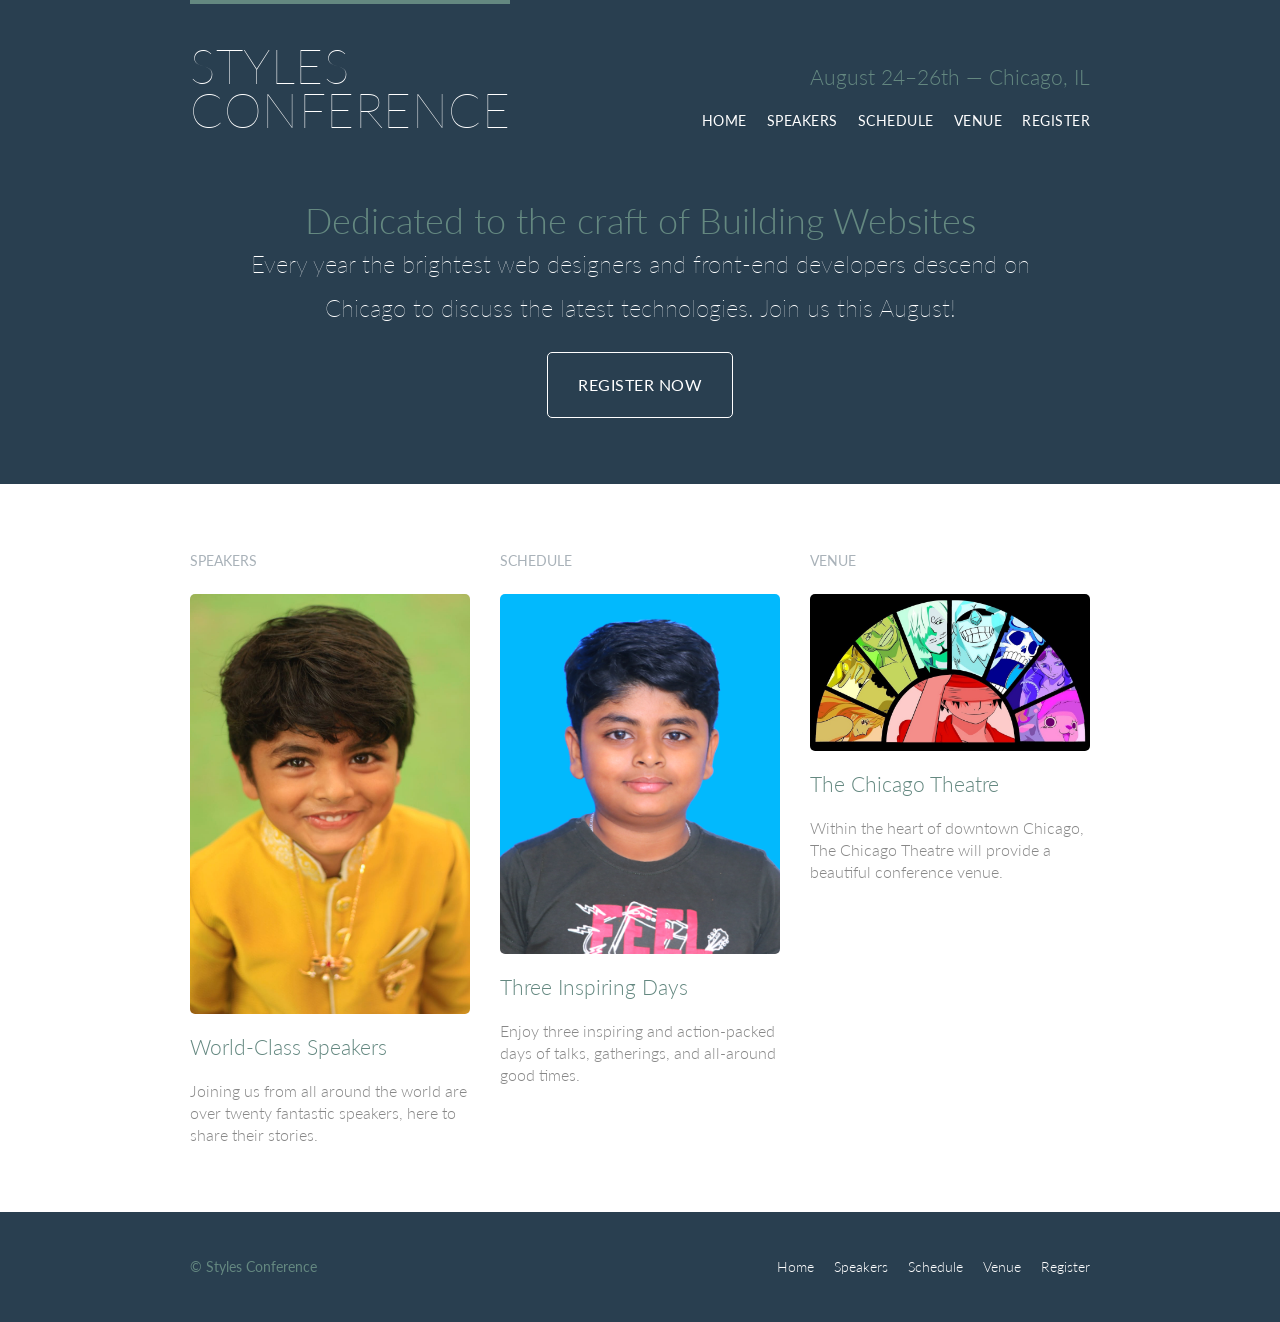
<file: class2_From_Shayhhowe/index.html>
<!DOCTYPE html>
<html lang="en">
<head>
    <meta charset="UTF-8">
    <meta name="viewport" content="width=device-width, initial-scale=1.0">
    <title>Styles Conference</title>
    <link rel="stylesheet" href="main.css">
    <link rel="stylesheet" href="http://fonts.googleapis.com/css?family=Lato:100,300,400">
</head>
<body>
    <header class="primary-header container group">

        <section>
            <h1 class="logo">
                <a href="index.html">Styles <br> Conference</a>
            </h1>
        </section>
        <h3 class="tagline">August 24&ndash;26th &mdash; Chicago, IL</h3>

        <nav class="nav primary-nav">   
            <ul>
                <li><a href="index.html">Home</a></li><!--
             --><li><a href="speakers.html">Speakers</a></li><!--
             --><li><a href="schedule.html">Schedule</a></li><!--
             --><li><a href="venue.html">Venue</a></li><!--
             --><li><a href="register.html">Register</a></li>
            </ul>
        </nav>
    </header>

    <section class="hero container">
        
            <h2>Dedicated to the craft of Building Websites</h2>
            <p>Every year the brightest web designers and front-end developers descend on Chicago to discuss the latest technologies. Join us this August!</p>    

            <a class="btn btn-alt" href="register.html">Register Now</a>
    </section>    
    
    
    <section class="row">
        <div class="grid">
            <!-- Speakers -->
            <section class="teaser col-1-3">
                <h5>Speakers</h5>
                <a href="speakers.html">
                    <img src="images/cute nikky.jpg">
                    <h3>World-Class Speakers</h3>
                </a>
                <p>Joining us from all around the world are over twenty fantastic speakers, here to share their stories.</p>
            </section><!-- 
            Schedule 
            --><section class="teaser col-1-3">
                <h5>Schedule</h5>
                <a href="schedule.html">
                    <img src="images/Ithihas_PassportPic.jpg">
                    <h3>Three Inspiring Days</h3>
                </a>
                <p>Enjoy three inspiring and action-packed days of talks, gatherings, and all-around good times.</p>
            </section><!-- 
            Venue 
            --><section class="teaser col-1-3">
                <h5>venue</h5>
                <a href="venue.html">
                    
                    <img src="images/one piece.jpg">
                    <h3>The Chicago Theatre</h3>
                </a>
                <p>Within the heart of downtown Chicago, The Chicago Theatre will provide a beautiful conference venue.</p>
            </section>
        </div>


    </section>


    <div class="day with-streams" data-date="1,2,4" style="background: rgba(37, 234, 195, 0.773);"></div>

    <footer class="primary-footer container group">
        <small>&copy; Styles Conference</small>
        <nav class="nav">            
            <ul>
                <li><a href="index.html">Home</a></li><!--
             --><li><a href="speakers.html">Speakers</a></li><!--
             --><li><a href="schedule.html">Schedule</a></li><!--
             --><li><a href="venue.html">Venue</a></li><!--
             --><li><a href="register.html">Register</a></li>
            </ul>
        </nav>
        
    </footer>
    
</body>
</html>
</file>
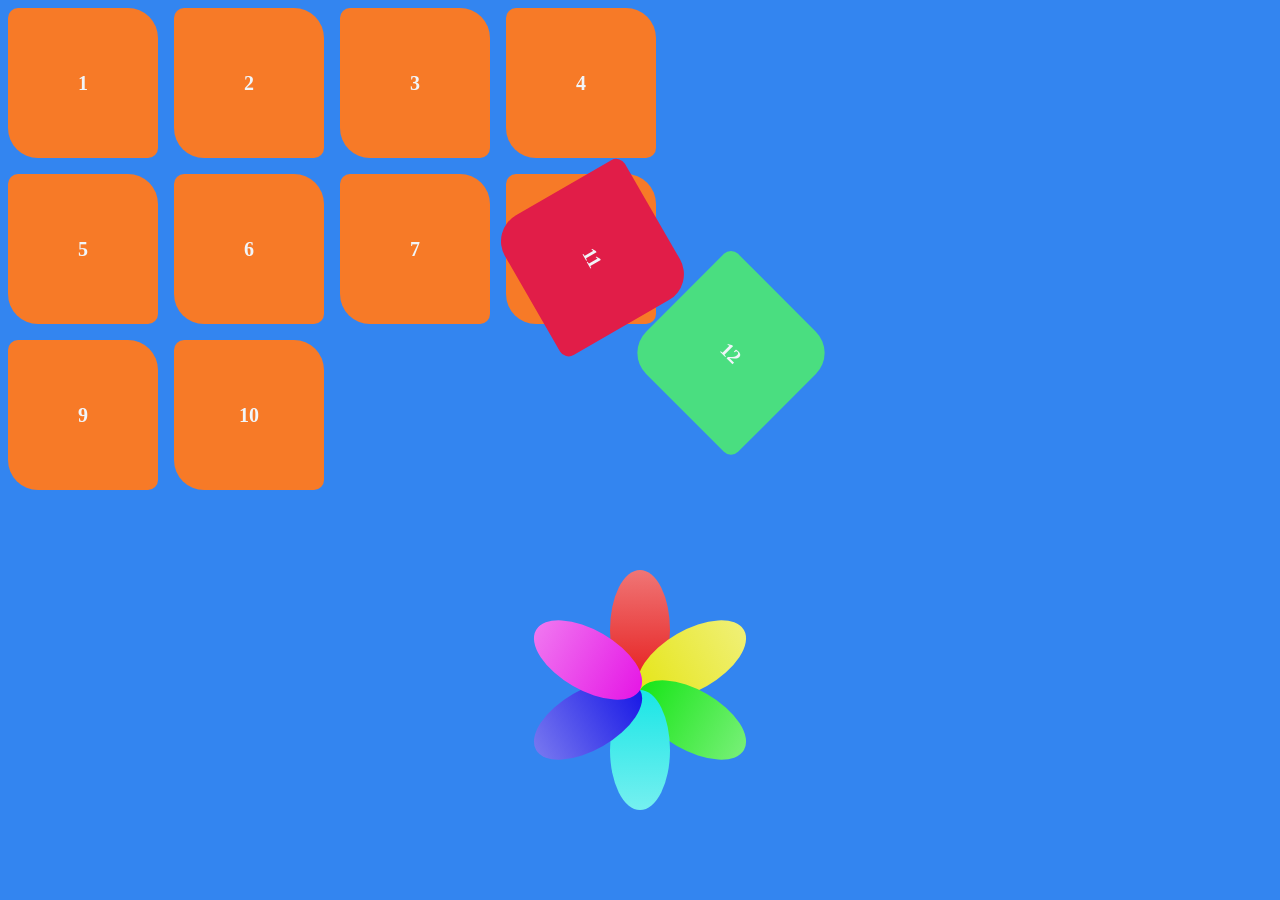
<file: class2_From_Shayhhowe/flowerAnimation.html>
<!DOCTYPE html>
<html lang="en">
<head>
    <meta charset="UTF-8">
    <meta name="viewport" content="width=device-width, initial-scale=1.0">
    <title>CSS Positions Testing</title>
    <link rel="stylesheet" href="flowerAnimation.css"></link>

</head>
<body>
    <div class="container">
        <div class="item c1">1</div>
        <div class="item c2">2</div>
        <div class="item c3">3</div>
        <div class="item c4">4</div>
        <div class="item c5">5</div>
        <div class="item c6">6</div>
        <div class="item c7">7</div>
        <div class="item c8">8</div>
        <div class="item c9">9</div>
        <div class="item c10">10</div>
        <div class="item c11">11</div>
        <div class="item c12">12</div>
    </div>


<div class="flower">
    <div class="petal"></div>
    <div class="petal"></div>
    <div class="petal"></div>
    <div class="petal"></div>
    <div class="petal"></div>
    <div class="petal"></div>
</div>



    <script src="flowerAnimation.js"></script>  
</body>
</html>
</file>
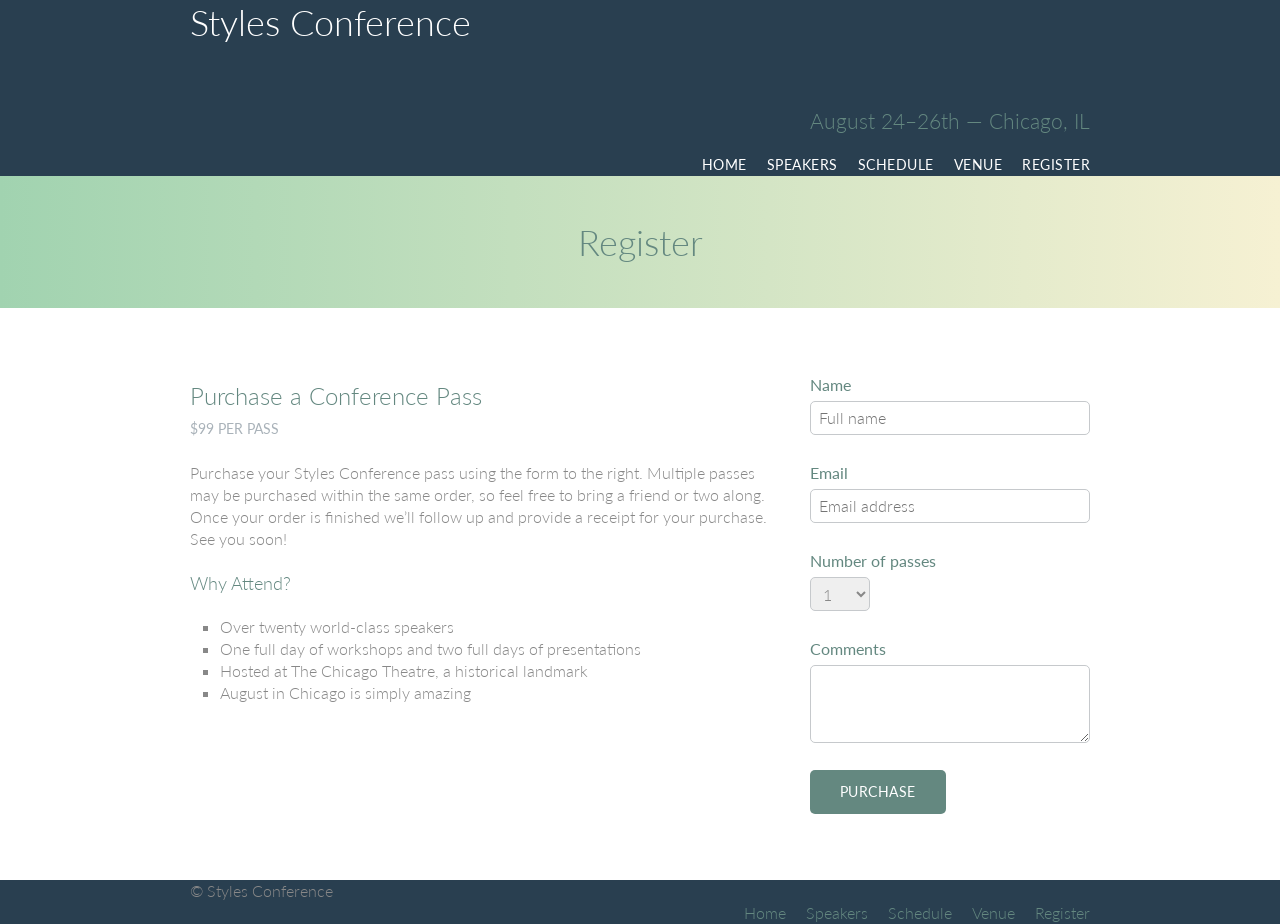
<file: class2_From_Shayhhowe/register.html>
<!DOCTYPE html>
<html lang="en">
<head>
    <meta charset="UTF-8">
    <meta name="viewport" content="width=device-width, initial-scale=1.0">
    <title>Register</title>

    <link rel="stylesheet" href="main.css">
    <link rel="stylesheet" href="http://fonts.googleapis.com/css?family=Lato:100,300,400">
</head>
<body>
    <header class="primary-header container group">
       
        <h1>
            <a href="index.html">Styles Conference</a>
        </h1>
    
        <h3 class="tagline">August 24&ndash;26th &mdash; Chicago, IL</h3>

        <nav class="nav primary-nav">            
            <ul>
                <li><a href="index.html">Home</a></li><!--
             --><li><a href="speakers.html">Speakers</a></li><!--
             --><li><a href="schedule.html">Schedule</a></li><!--
             --><li><a href="venue.html">Venue</a></li><!--
             --><li><a href="register.html">Register</a></li>
            </ul>
        </nav>
    </header>

    <section class="row-alt">
        <div class="lead container">
            <h1>Register</h1>
        </div>
    </section>
    <section class="row">
        <div class="grid">
            <section class="col-2-3">
                <h2>Purchase a Conference Pass</h2>
                <h5>$99 per Pass</h5>

                <p>Purchase your Styles Conference pass using the form to the right. Multiple passes may be purchased within the same order, so feel free to bring a friend or two along. Once your order is finished we&#8217;ll follow up and provide a receipt for your purchase. See you soon!</p>

                <h4>Why Attend?</h4>

                <ul class="why-attend">
                <li>Over twenty world-class speakers</li>
                    <li>One full day of workshops and two full days of presentations</li>
                    <li>Hosted at The Chicago Theatre, a historical landmark</li>
                    <li>August in Chicago is simply amazing</li>
                </ul>
            </section><!--  
            --><form class="col-1-3" action="#" method="post">
                    <fieldset class="register-group">
                        <label>
                            Name
                            <input type="text" name="name" placeholder="Full name" required>
                        </label>
                        <label>
                            Email
                            <input type="email" name="email" placeholder="Email address" required>
                        </label>
                        <label>
                            Number of passes
                            <select name="quantity" required>
                                <option value="1" selected>1</option>
                                <option value="2">2</option>
                                <option value="3">3</option>
                                <option value="4">4</option>
                                <option value="5">5</option>
                            </select>
                        </label>
                        <label>
                            Comments
                            <textarea name="comments"></textarea>
                        </label>
                    </fieldset>

                    <input class="btn btn-default" type="submit" name="submit" value="Purchase">

            </form>
        </div>
    </section>



    <footer class="container">
        <small>&copy; Styles Conference</small>
        <nav class="nav">            
            <ul>
                <li><a href="index.html">Home</a></li><!--
             --><li><a href="speakers.html">Speakers</a></li><!--
             --><li><a href="schedule.html">Schedule</a></li><!--
             --><li><a href="venue.html">Venue</a></li><!--
             --><li><a href="register.html">Register</a></li>
            </ul>
        </nav>
        
    </footer>
    
</body>
</html>
</file>
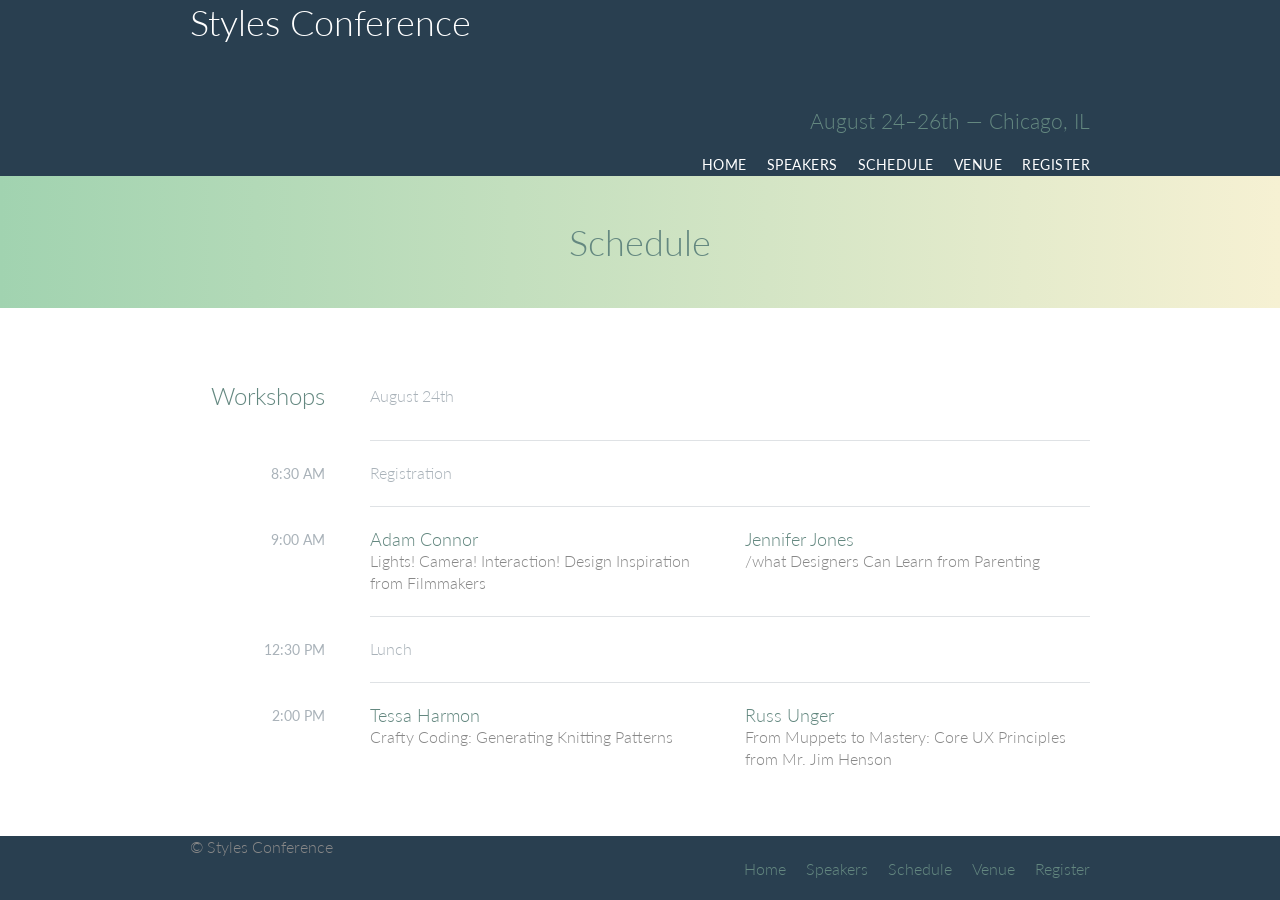
<file: class2_From_Shayhhowe/schedule.html>
<!DOCTYPE html>
<html lang="en">
<head>
    <meta charset="UTF-8">
    <meta name="viewport" content="width=device-width, initial-scale=1.0">
    <title>Schedule</title>

    <link rel="stylesheet" href="main.css">
    <link rel="stylesheet" href="http://fonts.googleapis.com/css?family=Lato:100,300,400">
</head>
<body>
    <header class="primary-header container group">
        
        <h1>
            <a href="index.html">Styles Conference</a>
        </h1>
        
        <h3 class="tagline">August 24&ndash;26th &mdash; Chicago, IL</h3>

        <nav class="nav primary-nav">            
            <ul>
                <li><a href="index.html">Home</a></li><!--
             --><li><a href="speakers.html">Speakers</a></li><!--
             --><li><a href="schedule.html">Schedule</a></li><!--
             --><li><a href="venue.html">Venue</a></li><!--
             --><li><a href="register.html">Register</a></li>
            </ul>
        </nav>
    </header>

    <section class="row-alt">
        <div class="lead container">
            <h1>Schedule</h1>
        </div>
    </section>
    <section class="row">
        <div class="container">
            <table>
                <thead>
                    <tr>
                        <th scope="row">
                            Workshops
                        </th>
                        <td class="schedule-offset" colspan="2">
                            August 24th
                        </td>
                    </tr>
                </thead>
                <tbody>
                    <tr>
                        <th scope="row">
                            <time datetime="08:30:00">8:30 AM</time>
                        </th>
                        <td class="schedule-offset" colspan="2">
                            Registration
                        </td>
                    </tr>
                    <tr>
                        <th scope="row">
                            <time datetime="09:00:00">9:00 AM</time>
                        </th>
                        <td>
                            <a href="speakers.html#adam-connor">
                                <h4>Adam Connor</h4>
                                Lights! Camera! Interaction! Design Inspiration from Filmmakers
                            </a>
                        </td>
                        <td>
                            <a href="speakers.html#jennifer-jones">
                                <h4>Jennifer Jones</h4>
                                /what Designers Can Learn from Parenting
                            </a>
                        </td>
                    </tr>
                    <tr>
                        <th scope="row">
                            <time datetime="12:30:00">12:30 PM</time>
                        </th>
                        <td class="schedule-offset" colspan="2">
                            Lunch
                        </td>
                        </tr>
                        <tr>
                        <th scope="row">
                            <time datetime="14:00">2:00 PM</time>
                        </th>
                        <td>
                            <a href="speakers.html#tessa-harmon">
                            <h4>Tessa Harmon</h4>
                            Crafty Coding: Generating Knitting Patterns
                            </a>
                        </td>
                        <td>
                            <a href="speakers.html#russ-unger">
                            <h4>Russ Unger</h4>
                            From Muppets to Mastery: Core UX Principles from Mr. Jim Henson
                            </a>
                        </td>
                    </tr>
                </tbody>
            </table>
        </div>
    </section>


    <footer class="container">
        <small>&copy; Styles Conference</small>
        <nav class="nav">            
            <ul>
                <li><a href="index.html">Home</a></li><!--
             --><li><a href="speakers.html">Speakers</a></li><!--
             --><li><a href="schedule.html">Schedule</a></li><!--
             --><li><a href="venue.html">Venue</a></li><!--
             --><li><a href="register.html">Register</a></li>
            </ul>
        </nav>
        
    </footer>
    
</body>
</file>
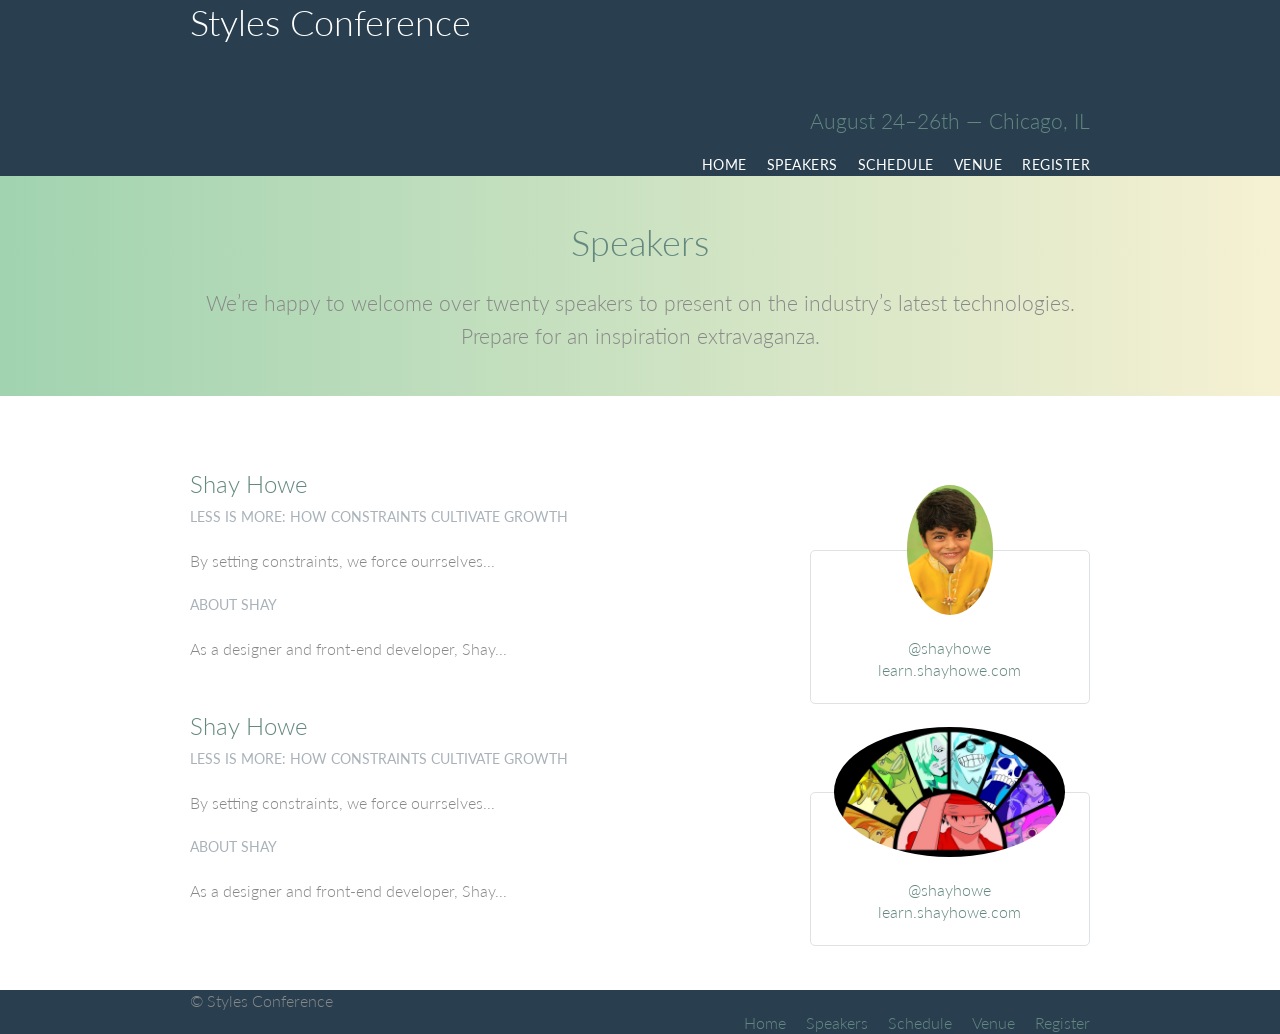
<file: class2_From_Shayhhowe/speakers.html>
<!DOCTYPE html>
<html lang="en">
<head>
    <meta charset="UTF-8">
    <meta name="viewport" content="width=device-width, initial-scale=1.0">
    <title>Speakers</title>

    <link rel="stylesheet" href="main.css">
    <link rel="stylesheet" href="http://fonts.googleapis.com/css?family=Lato:100,300,400">
</head>
<body>
    <header class="primary-header container group">
       
        <h1>
            <a href="index.html">Styles Conference</a>
        </h1>
        
        <h3 class="tagline">August 24&ndash;26th &mdash; Chicago, IL</h3>

        <nav class="nav primary-nav">            
            <ul>
                <li><a href="index.html">Home</a></li><!--
             --><li><a href="speakers.html">Speakers</a></li><!--
             --><li><a href="schedule.html">Schedule</a></li><!--
             --><li><a href="venue.html">Venue</a></li><!--
             --><li><a href="register.html">Register</a></li>
            </ul>
        </nav>
    </header>


    <!-- Lead -->

    <section class="row-alt">
      <div class="lead container">

        <h1>Speakers</h1>

        <p>We&#8217;re happy to welcome over twenty speakers to present on the industry&#8217;s latest technologies. Prepare for an inspiration extravaganza.</p>

      </div>
    </section>

    <!-- Main content -->


    <section class="row">
        <div class="grid">
            <section class="speakers"  id="shay-howe">
                <div class="col-2-3">
                    <h2>Shay Howe</h2>
                    <h5>Less Is More: How Constraints Cultivate Growth</h5>
                    <p>By setting constraints, we force ourrselves...</p>
                    <h5>About Shay</h5>
                    <p>As a designer and front-end developer, Shay...</p>
                </div><!--
                --><aside class="col-1-3">
                    <div class="speaker-info">
                        <img src="images/cute nikky.jpg" alt="nikky">
                        <ul>
                            <li><a href="https://twitter.com/shayhowe">@shayhowe</a></li>
                            <li><a href="http://learn.shayhowe.com/">learn.shayhowe.com</a></li>
                        </ul>

                    </div>          
                </aside>
            </section>
            <section class="speakers"  id="chris-mills">
                <div class="col-2-3">
                    <h2>Shay Howe</h2>
                    <h5>Less Is More: How Constraints Cultivate Growth</h5>
                    <p>By setting constraints, we force ourrselves...</p>
                    <h5>About Shay</h5>
                    <p>As a designer and front-end developer, Shay...</p>
                </div><!--
                --><aside class="col-1-3">
                    <div class="speaker-info">
                        <img src="images/one piece.jpg" alt="nikky">
                        <ul>
                            <li><a href="https://twitter.com/shayhowe">@shayhowe</a></li>
                            <li><a href="http://learn.shayhowe.com/">learn.shayhowe.com</a></li>
                        </ul>

                    </div>          
                </aside>
            </section>

        </div>
    </section>


    <footer class="container">
        <small>&copy; Styles Conference</small>
        <nav class="nav">            
            <ul>
                <li><a href="index.html">Home</a></li><!--
             --><li><a href="speakers.html">Speakers</a></li><!--
             --><li><a href="schedule.html">Schedule</a></li><!--
             --><li><a href="venue.html">Venue</a></li><!--
             --><li><a href="register.html">Register</a></li>
            </ul>
        </nav>
        
    </footer>
    
</body>
</html>
</file>
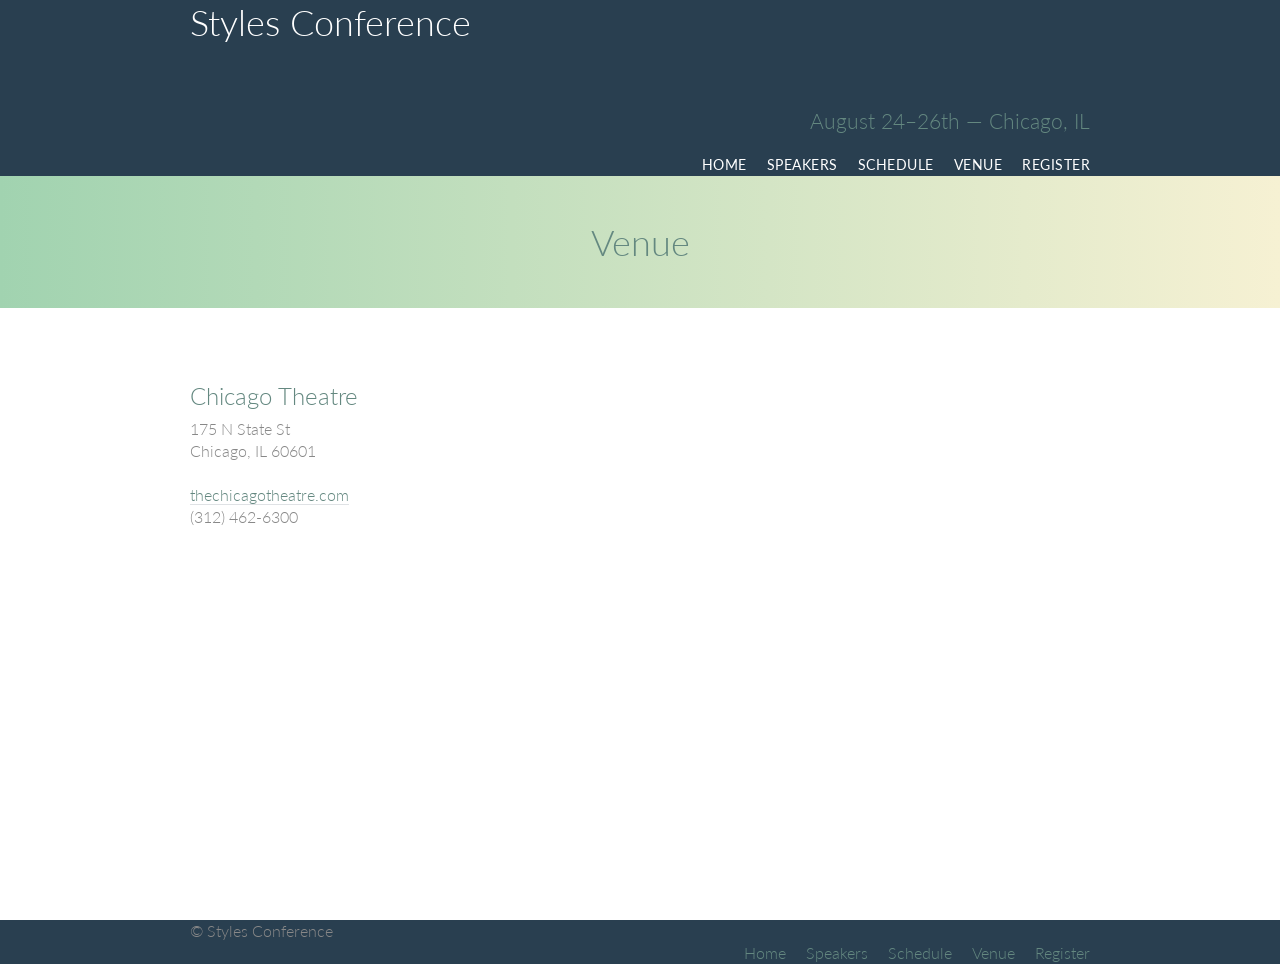
<file: class2_From_Shayhhowe/venue.html>
<!DOCTYPE html>
<html lang="en">
<head>
    <meta charset="UTF-8">
    <meta name="viewport" content="width=device-width, initial-scale=1.0">
    <title>Venue</title>

    <link rel="stylesheet" href="main.css">
    <link rel="stylesheet" href="http://fonts.googleapis.com/css?family=Lato:100,300,400">
</head>
<body>
    <header class="primary-header container group">
       
        <h1>
            <a href="index.html">Styles Conference</a>
        </h1>
    
        <h3 class="tagline">August 24&ndash;26th &mdash; Chicago, IL</h3>

        <nav class="nav primary-nav">            
            <ul>
                <li><a href="index.html">Home</a></li><!--
             --><li><a href="speakers.html">Speakers</a></li><!--
             --><li><a href="schedule.html">Schedule</a></li><!--
             --><li><a href="venue.html">Venue</a></li><!--
             --><li><a href="register.html">Register</a></li>
            </ul>
        </nav>
    </header>

    <section class="row-alt">
        <div class="lead container">
            <h1>Venue</h1>
        </div>
    </section>

    <section class="row">
        <div class="grid">
            <section class="venue-theatre">
                <div class="col-1-3">
                    <h2>Chicago Theatre</h2>
                    <p>175 N State St <br> Chicago, IL 60601</p>
                    <p><a href="http://www.thechicagotheatre.com/">thechicagotheatre.com</a> <br> (312) 462-6300</p>
                </div><!--

                --><iframe class="venue-map col-2-3" src="https://www.google.com/maps/embed?pb=!1m5!3m3!1m2!1s0x880e2ca55810a493%3A0x4700ddf60fcbfad6!2schicago+theatre!5e0!3m2!1sen!2sus!4v1388701393606"></iframe>
            </section>

            <section class="venue-hotel">
                <div class="col-1-3"></div><!--

                --><iframe class="col-2-3"></iframe>
            </section>

        </div>
    </section>


    <footer class="container">
        <small>&copy; Styles Conference</small>
        <nav class="nav">            
            <ul>
                <li><a href="index.html">Home</a></li><!--
             --><li><a href="speakers.html">Speakers</a></li><!--
             --><li><a href="schedule.html">Schedule</a></li><!--
             --><li><a href="venue.html">Venue</a></li><!--
             --><li><a href="register.html">Register</a></li>
            </ul>
        </nav>
        
    </footer>
    
</body>
</html>
</file>
<file: class2_From_Shayhhowe/main.css>
/* http://meyerweb.com/eric/tools/css/reset/ 
   v2.0 | 20110126
   License: none (public domain)
*/

html, body, div, span, applet, object, iframe,
h1, h2, h3, h4, h5, h6, p, blockquote, pre,
a, abbr, acronym, address, big, cite, code,
del, dfn, em, img, ins, kbd, q, s, samp,
small, strike, strong, sub, sup, tt, var,
b, u, i, center,
dl, dt, dd, ol, ul, li,
fieldset, form, label, legend,
table, caption, tbody, tfoot, thead, tr, th, td,
article, aside, canvas, details, embed, 
figure, figcaption, footer, header, hgroup, 
menu, nav, output, ruby, section, summary,
time, mark, audio, video {
	margin: 0;
	padding: 0;
	border: 0;
	font-size: 100%;
	font: inherit;
	vertical-align: baseline;
}
/* HTML5 display-role reset for older browsers */
article, aside, details, figcaption, figure, 
footer, header, hgroup, menu, nav, section {
	display: block;
}
body {
	line-height: 1;
}
ol, ul {
	list-style: none;
}
blockquote, q {
	quotes: none;
}
blockquote:before, blockquote:after,
q:before, q:after {
	content: '';
	content: none;
}
table {
	border-collapse: collapse;
	border-spacing: 0;
}


/* 
======================================================
Custom styles
======================================================

*/
body {
	background: #293f50;
	color: #888;
	font: 300 16px/22px "Lato", "Open Sans", "Helvetica Neue", Helvetica, Arial, sans-serif;
}



/* 
======================================================
Grid
======================================================

*/
*,
*::before,
*::after {
	-webkit-box-sizing: border-box;
	   -moz-box-sizing: border-box;
	        box-sizing: border-box;
}


.container,
.grid {
	margin: 0 auto;
	
	width: 960px;
}

.container {
	padding-left: 30px;
	padding-right: 30px;
}

/* 
======================================================
Clearfix
======================================================

*/

.group::before,
.group::after {
	content: "";
	display: table;
}

.group::after {
	clear: both;
}

.group {
	clear: both;
	*zoom: 1;
}

/* 
======================================================
Rows
======================================================

*/

.row {
	background:#fff;	
	padding: 66px 0 44px 0;
}

.row,
.row-alt {
	min-width: 960px;
}

.row-alt {
	background: #cbe2c1;
	background: -webkit-linear-gradient(to right, #a1d3b0, #f6f1d3);
   	background: -moz-linear-gradient(to right, #a1d3b0, #f6f1d3);
   	background: linear-gradient(to right, #a1d3b0, #f6f1d3);
   	padding: 44px 0 22px 0;
}






/* 
======================================================
Primary header
======================================================

*/
.logo {
	border-top: 4px solid #648880;
	padding: 40px 0 22px 0;
	float: left;

	font-size: 48px;
	font-weight: 100;
	line-height: 44px;
	letter-spacing: .5px;
	text-transform: uppercase;

}
.tagline {
	margin: 66px 0 22px 0;
	text-align: right;
}

.primary-nav {
	font-size: 14px;
	font-weight: 400;
	letter-spacing: .5px;
	text-transform: uppercase;
}

/* 
======================================================
Primary footer
======================================================

*/

.primary-footer small {
	float: left;
	font-weight: 400;
}

.primary-footer {
	color: #648880;
	font-size: 14px;
	padding-bottom: 44px;
	padding-top: 44px;
}
/* 
======================================================
Navigation
======================================================

*/
.nav {
	text-align: right;
}

.nav li {
	display: inline-block;
	margin: 0 10px;
	vertical-align: top;
}

.nav li:last-child {
	margin-right: 0;
}


/* 
======================================================
Typography
======================================================

*/

h1, h3, h4, h5, p {
	margin-bottom: 22px;
}

h1, h2, h3, h4 {
	color: #648880;
}

h1 {
	font-size: 36px;
	line-height: 44px;
}

h2 {
	font-size: 24px;
	line-height: 44px;
}

h3 {
	font-size: 21px;
}

h4 {
	font-size: 18px;
}

h5 {
	color: #a9b2b9;
	font-size: 14px;
	font-weight: 400;
	text-transform: uppercase;
}

strong {
	font-weight: 400;
}
cite, em {
	font-style: italic;
}


/*
  ========================================
  Leads
  ========================================
*/

.lead {
  text-align: center;
}
.lead p {
  font-size: 21px;
  line-height: 33px;
}


/* 
======================================================
Links
======================================================

*/
a:hover {
	color: #a9b2b9;
}
a {
	color: #648880;
	text-decoration: none;
}
p a {
	border-bottom: 1px solid #dfe2e5;
}

.primary-header a,
.primary-footer a {
	color: #fff;
}

.primary-header a:hover,
.primary-footer a:hover {
	color: #648880;
}




/* 
======================================================
Buttons
======================================================

*/

.btn {
	border-radius: 5px;
	display: inline-block;
	margin: 0;
	color: #fff;
	cursor: pointer;
	font-weight: 400;
	letter-spacing: .5px;
	text-transform: uppercase;
}

.btn-alt {
	border: 1px solid #fff;
	padding: 10px 30px;
}

.btn-alt:hover {
	background: #fff;
	color: #648880;
}

.btn-default {
	border: 0;
	background: #648880;
	padding: 11px 30px;
	font-size: 14px;
}

.btn-default:hover {
	background: #77a198;
}


/* 
======================================================
Home
======================================================

*/

.hero {
	color: #fff;
	line-height: 44px;
	padding: 22px 80px 66px 80px;
	text-align: center;
}

.hero h2 {
	font-size: 36px;
}

.hero p {
	font-size: 24px;
	font-weight: 100;
}

.teaser a:hover h3 {
	color: #a9b2b9;
}



.col-1-3 {
	width: 33.33%;
}
.col-2-3 {
	width: 66.66%;
}

.col-1-3, 
.col-2-3 {
	display: inline-block;
	vertical-align: top;
}

.grid,
.col-1-3,
.col-2-3 {
	padding-left: 15px;
	padding-right: 15px;
}

.teaser img {
	border-radius: 5px;
	display: block;
	margin-bottom: 22px;
	max-width: 100%;
}


/* 
======================================================
Speakers
======================================================

*/

.speaker-info {
	border: 1px solid #dfe2e5;
	border-radius: 5px;
	margin-top: 88px;
	padding-bottom: 22px;
	text-align: center;
}

.speaker {
	margin-bottom: 44px;
}

.speaker-info img {
	border-radius: 50%;
	height: 130px;
	margin: -66px 0 22px 0;
	vertical-align: top;
}


/*
  ========================================
  Venue
  ========================================
*/

.venue-theatre {
  margin-bottom: 66px;
}
.venue-hotel {
  margin-bottom: 22px;
}

.venue-map {
	height: 264px;
}

/*
  ========================================
  Register
  ========================================
*/

.why-attend {
  list-style: square;
  margin: 0 0 22px 30px;
}

form {
	margin-bottom: 22px;
}

input,
select,
textarea {
	font: 300 16px/22px "Lato", "Open Sans", "Helvetica Neue", Helvetica, Arial, sans-serif;
}

.register-group label {
	color: #648880;
	cursor: pointer;
	font-weight: 400;
}

.register-group input,
.register-group select,
.register-group textarea {
	border: 1px solid #c6c9cc;
	border-radius: 5px;
	color: #888;
	display: block;
	margin: 5px 0 27px 0;
	padding: 5px 8px;
}

.register-group input,
.register-group textarea {
	width: 100%;
}

.register-group select {
	height: 34px;
	width: 60px;
}

.register-group textarea {
	height: 78px;
}

/*
  ========================================
  Schedule
  ========================================
*/

table {
  margin-bottom: 44px;
  width: 100%;
}
table:last-child {
  margin-bottom: 0;
}

th,
td {
	padding-bottom: 22px;
	vertical-align: top;
}
th {
	padding-right: 45px;
	text-align: right;
	width: 20%;
}

td {
	width: 40%;
}

thead {
	line-height: 44px;
}
thead th {
	color: #648880;
	font-size: 24px;
}
tbody th {
	color: #a9b2b9;
	font-size: 14px;
	font-weight: 400;
	padding-top: 22px;
	text-transform: uppercase;
}

tbody td {
  border-top: 1px solid #dfe2e5;
  padding-top: 21px;
}
tbody td:first-of-type {
  padding-right: 15px;
}
tbody td:last-of-type {
  padding-left: 15px;
}
tbody td:only-of-type {
  padding-left: 0;
  padding-right: 0;
}

table a {
  color: #888;
}
table h4 {
  margin-bottom: 0;
}

.schedule-offset {
  color: #a9b2b9;
}
</file>
<file: class2_From_Shayhhowe/flowerAnimation.css>
body {
    background-color: #3385f0;
    justify-content: center;
    vertical-align: middle;
}


:root {
  --clr-dark: #070a12;
  --clr-light: #f1f5f9;
  --clr-accent: #e11d48;
  --clr-lightRose: #fb7185;
  --clr-green: #4ade80;
  --clr-sky: #38bdf8;
  --clr-pink: #f472b6;
  --clr-violet: #a78bfa;
  --clr-yellow: #facc15;
}

.container {
  display: grid;
  grid-template-rows: repeat(3, 150px);
  grid-template-columns: repeat(4, 150px);
  grid-gap: 1em;
}

.item {
  width: 150px;
  height: 150px;
  display: flex;
  justify-content: center;
  align-items: center;
  border-radius: 10px 30px;
  color: var(--clr-light);
  font-weight: 700;
  font-size: 1.25rem;
  background-color: #f77a27;
}


.c12 {
    transform: 
        translate(150px, 150px)
        rotate(45deg)
        translate(-150px, -150px);

    background-color: var(--clr-green);
}

.c11 {
    transform-origin: top right;
    transform:        
        translate(150px, 150px)
        rotate(60deg)
        translate(-150px, -150px);

    background-color: var(--clr-accent);
}



.flower {
    position: relative;
    width: 200px;
    height: 200px;
    margin: 100px auto;

    animation: spin 10s linear infinite;
}

.petal {
    position: absolute;
    top: 50%;
    left: 50%;

    width: 60px;
    height: 120px;
    border-radius: 50%;

    transform-origin: bottom center;

    /* System variables */
    --angle: 60deg;
    --hue: calc(var(--i) * 60);

    background: linear-gradient(
        to top,
        hsl(var(--hue), 80%, 50%),
        hsl(var(--hue), 80%, 70%));     

    
    transform: 
        translate(-50%, -100%)
        rotate(calc(var(--i) * var(--angle)))
        scale(0);


    animation: bloom 0.8s ease forwards;
    animation-delay: calc(var(--i) * 0.15s);
}

@keyframes spin {
    from {
        transform: rotate(0deg);
    }
    to {
        transform: rotate(360deg);
    }
}

@keyframes bloom {
    from {
        transform:
            translate(-50%, -100%)
            rotate(calc(var(--i) * var(--angle)))
            scale(0);
    }
    to {
        transform:
            translate(-50%, -100%)
            rotate(calc(var(--i) * var(--angle)))
            scale(1);
    }
}

/* Hover Effect */
.flower:hover .petal {
    transform: 
        translate(-50%, -140%)
        rotate(calc(var(--i) * var(--angle)))
        scale(1.2);
}
</file>
